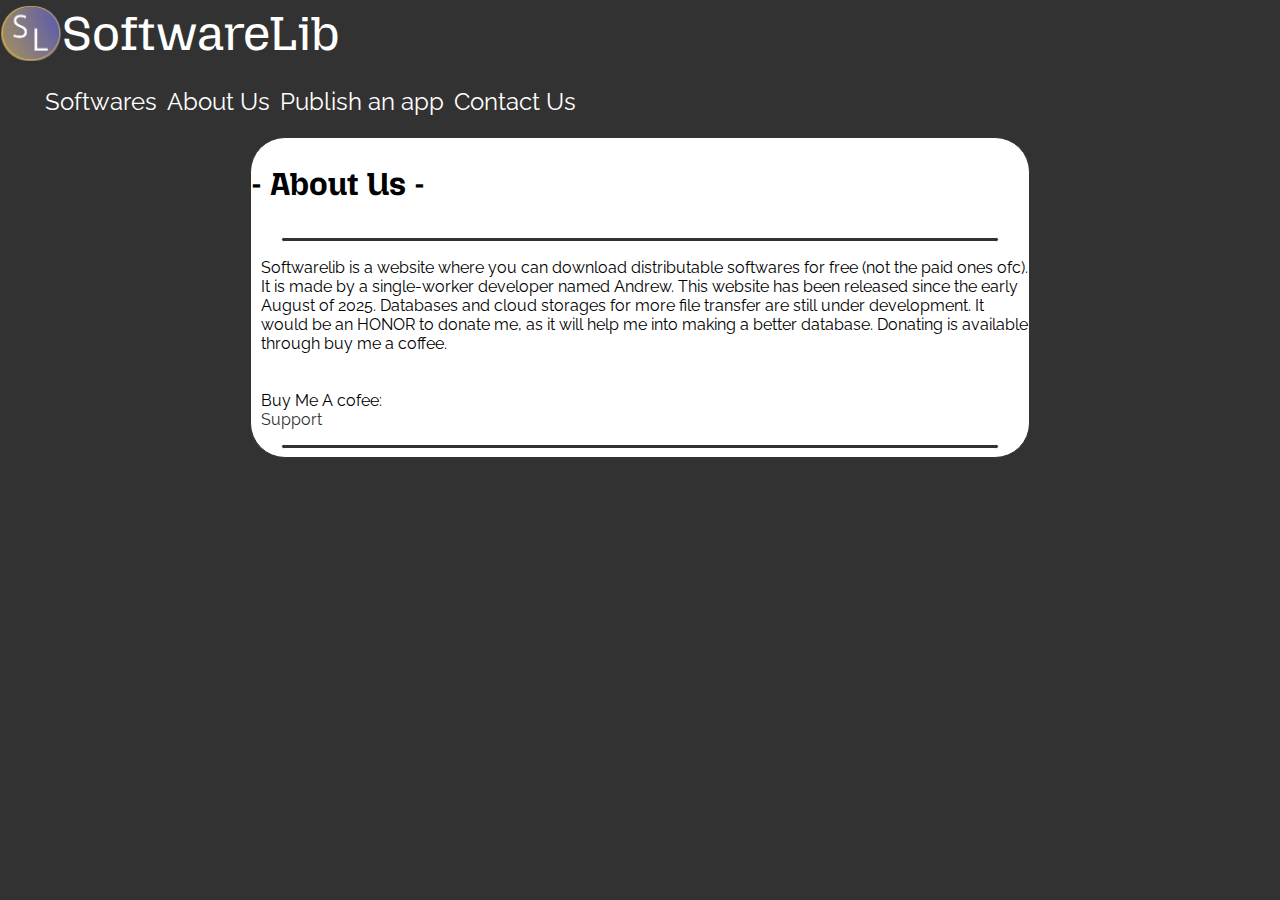
<file: about.html>
<!DOCTYPE html>
<html lang="en">
<head>
    <meta charset="UTF-8">
    <meta name="viewport" content="width=device-width, initial-scale=1.0">
    <link rel="stylesheet" href="styles/style.css">
    <link rel="shortcut icon" href="assets/SoftwareLib-logo-1.0.ico" type="image/x-icon">
    <script async src="https://pagead2.googlesyndication.com/pagead/js/adsbygoogle.js?client=ca-pub-9949696074090139"
     crossorigin="anonymous"></script>
<!-- Google tag (gtag.js) -->
<script async src="https://www.googletagmanager.com/gtag/js?id=G-MVH4J0BKX0"></script>
<script>
  window.dataLayer = window.dataLayer || [];
  function gtag(){dataLayer.push(arguments);}
  gtag('js', new Date());

  gtag('config', 'G-MVH4J0BKX0');
</script>

    <title>About Us - SoftwareLib</title>
</head>
<body>
    <a class="logo" href="index.html">
        <img src="assets/SoftwareLib-logo-1.0.png" alt="Logo">SoftwareLib
    </a>
    <nav class="topbar">
        <ul>
            <li><a href="apps.html">Softwares</a></li>
            <li><a href="about.html">About Us</a></li>
            <li><a href="publisher.html">Publish an app</a></li>
            <li><a href="contact.html">Contact Us</a></li>
        </ul>
    </nav>
    <main>
        <div class="catalog">
            <div class="appwidget">
                <h2>- About Us -</h2>
                <hr class="line">
                <p>
                    Softwarelib is a website where you can download distributable softwares for free (not the paid ones ofc). It is made by a single-worker developer
                    named Andrew. This website has been released since the early August of 2025. Databases and cloud storages for more file transfer are still under
                    development. It would be an HONOR to donate me, as it will help me into making a better database. Donating is available through buy me a coffee.
                    <br><br><br>
                    Buy Me A cofee: <a href="https://buymeacoffee.com/pixelatd" style="display: inline-flex; color: #333232;">Support</a>
                </p>
                <hr class="line">
            </div>
        </div>
    </main>
</body>
</html>
</file>
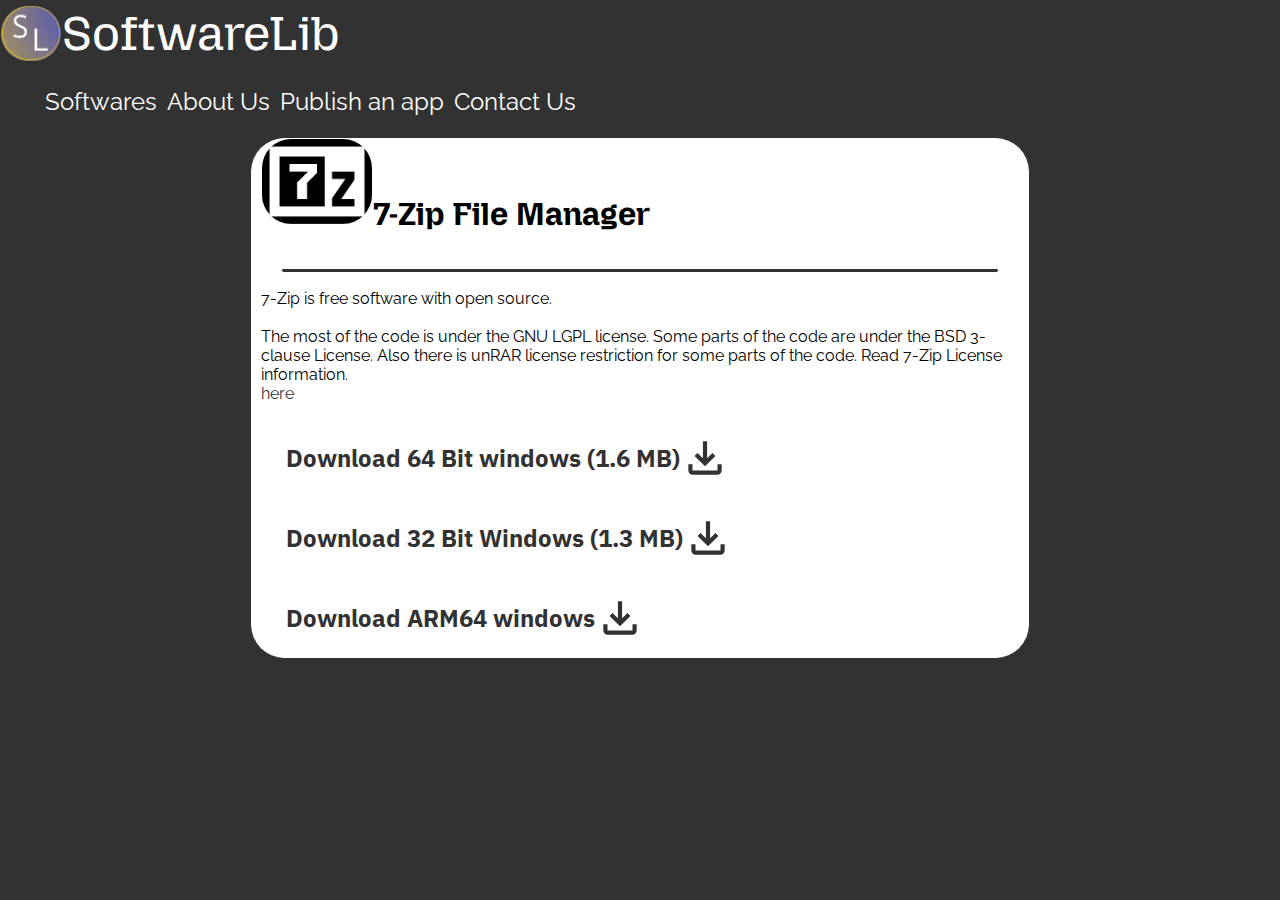
<file: app_7zip.html>
<!DOCTYPE html>
<html lang="en">
<head>
    <meta charset="UTF-8">
    <meta name="viewport" content="width=device-width, initial-scale=1.0">
    <link rel="stylesheet" href="styles/style.css">
    <link rel="shortcut icon" href="assets/SoftwareLib-logo-1.0.ico" type="image/x-icon">
    <title>Download 7zip - Softwarelib</title>
</head>
<body>
    <a class="logo" href="index.html">
        <img src="assets/SoftwareLib-logo-1.0.png" alt="Logo">SoftwareLib
    </a>
    <nav class="topbar">
        <ul>
            <li><a href="apps.html">Softwares</a></li>
            <li><a href="about.html">About Us</a></li>
            <li><a href="publisher.html">Publish an app</a></li>
            <li><a href="contact.html">Contact Us</a></li>
        </ul>
    </nav>
    <main>
        <div class="catalog">
            <div class="appwidget">
                <img src="assets/7z-logo.png" alt="7zip"><h2>7-Zip File Manager</h2>
                <hr class="line">
                <p>
                    7-Zip is free software with open source.
                    <br>
                    <br>
                     The most of the code is under the GNU LGPL license. Some parts of the code are under the BSD 3-clause License. Also there is unRAR license restriction for some parts of the code. Read 7-Zip License information.
                     <a style="display: inline-flex; color: #333232;" href="https://7-zip.org/license.txt">here</a>
                </p>
                <a href="https://7-zip.org/a/7z2501-x64.exe">
                    <h3>Download 64 Bit windows (1.6 MB)</h3><svg xmlns="http://www.w3.org/2000/svg" height="24px" viewBox="0 -960 960 960" width="24px" fill="#333232"><path d="M480-320 280-520l56-58 104 104v-326h80v326l104-104 56 58-200 200ZM240-160q-33 0-56.5-23.5T160-240v-120h80v120h480v-120h80v120q0 33-23.5 56.5T720-160H240Z"/></svg>
                </a>
                <a href="https://7-zip.org/a/7z2501.exe">
                    <h3>Download 32 Bit Windows (1.3 MB)</h3><svg xmlns="http://www.w3.org/2000/svg" height="24px" viewBox="0 -960 960 960" width="24px" fill="#333232"><path d="M480-320 280-520l56-58 104 104v-326h80v326l104-104 56 58-200 200ZM240-160q-33 0-56.5-23.5T160-240v-120h80v120h480v-120h80v120q0 33-23.5 56.5T720-160H240Z"/></svg>
                </a>
                <a href="https://7-zip.org/a/7z2501-arm64.exe">
                    <h3>Download ARM64 windows</h3><svg xmlns="http://www.w3.org/2000/svg" height="24px" viewBox="0 -960 960 960" width="24px" fill="#333232"><path d="M480-320 280-520l56-58 104 104v-326h80v326l104-104 56 58-200 200ZM240-160q-33 0-56.5-23.5T160-240v-120h80v120h480v-120h80v120q0 33-23.5 56.5T720-160H240Z"/></svg>
                </a>
            </div>
        </div>
    </main>
</body>
</html>
</file>
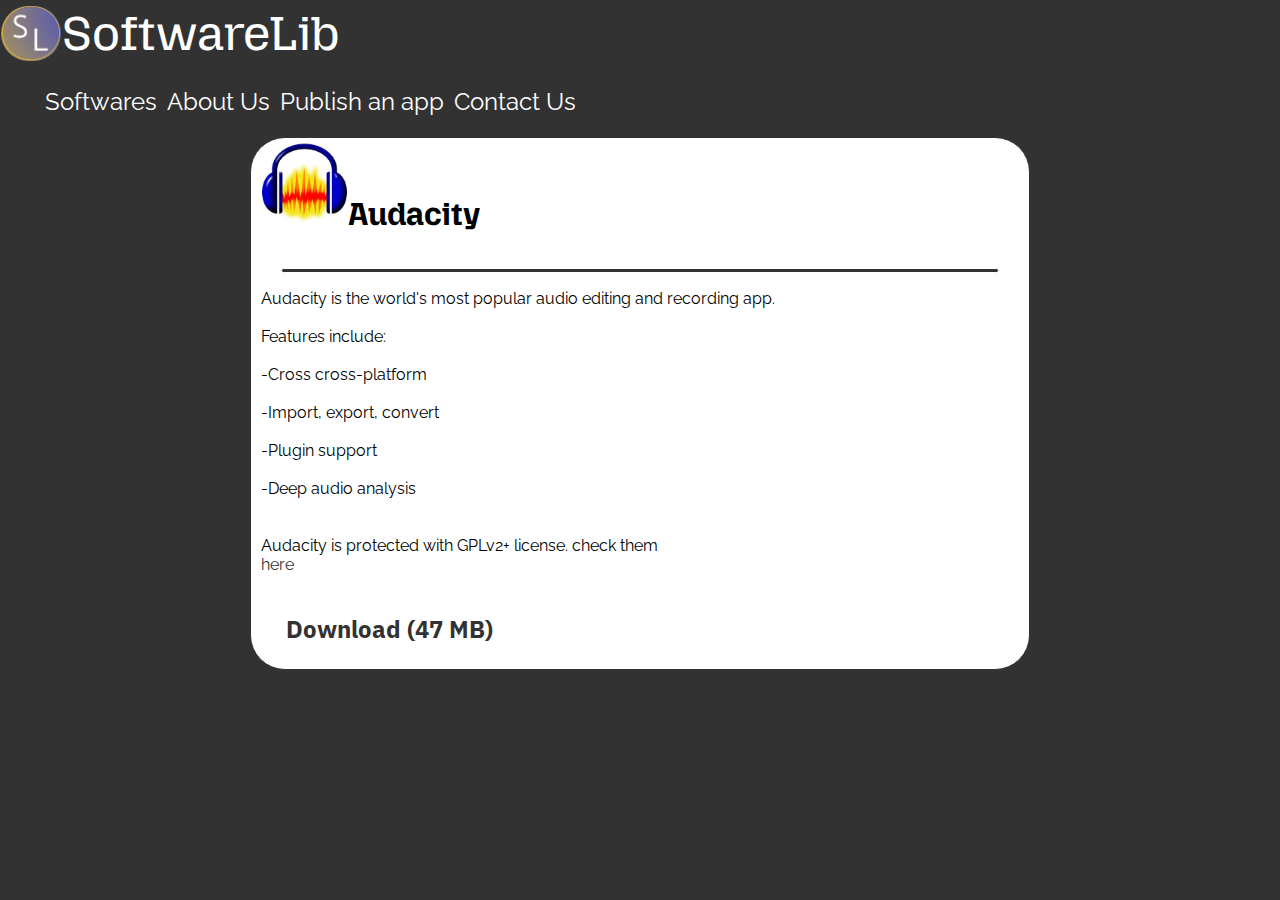
<file: app_audacity.html>
<!DOCTYPE html>
<html lang="en">
<head>
    <meta charset="UTF-8">
    <meta name="viewport" content="width=, initial-scale=1.0">
    <link rel="stylesheet" href="styles/style.css">
    <link rel="shortcut icon" href="assets/SoftwareLib-logo-1.0.ico" type="image/x-icon">
    <script async src="https://pagead2.googlesyndication.com/pagead/js/adsbygoogle.js?client=ca-pub-9949696074090139"
     crossorigin="anonymous"></script>
    <title>Download Audacity - SoftwareLib</title>
</head>
<body>
    <a class="logo" href="index.html">
        <img src="assets/SoftwareLib-logo-1.0.png" alt="Logo">SoftwareLib
    </a>
    <nav class="topbar">
        <ul>
            <li><a href="apps.html">Softwares</a></li>
            <li><a href="about.html">About Us</a></li>
            <li><a href="publisher.html">Publish an app</a></li>
            <li><a href="contact.html">Contact Us</a></li>
        </ul>
    </nav>
    <main>
        <div class="catalog">
            <div class="appwidget">
                <img src="assets/audacity-logo.jpg" alt=""><h2>Audacity</h2>
                <hr class="line">
                <p>
                    Audacity is the world's most popular audio editing and recording app.
                    <br>
                    <br>
                    Features include:
                    <br>
                    <br>
                    -Cross cross-platform
                    <br><br>
                    -Import, export, convert
                    <br><br>
                    -Plugin support
                    <br><br>
                    -Deep audio analysis
                    <br><br><br>
                    Audacity is protected with GPLv2+ license. check them <a style="color: #333232;" href="https://github.com/audacity/audacity/blob/master/LICENSE.txt">here</a>
                </p>
                <a href="https://muse-cdn.com/Audacity_Installer_via_MuseHub.exe"><h3>Download (47 MB)</h3></a>
            </div>
        </div>
    </main>
</body>
</html>
</file>
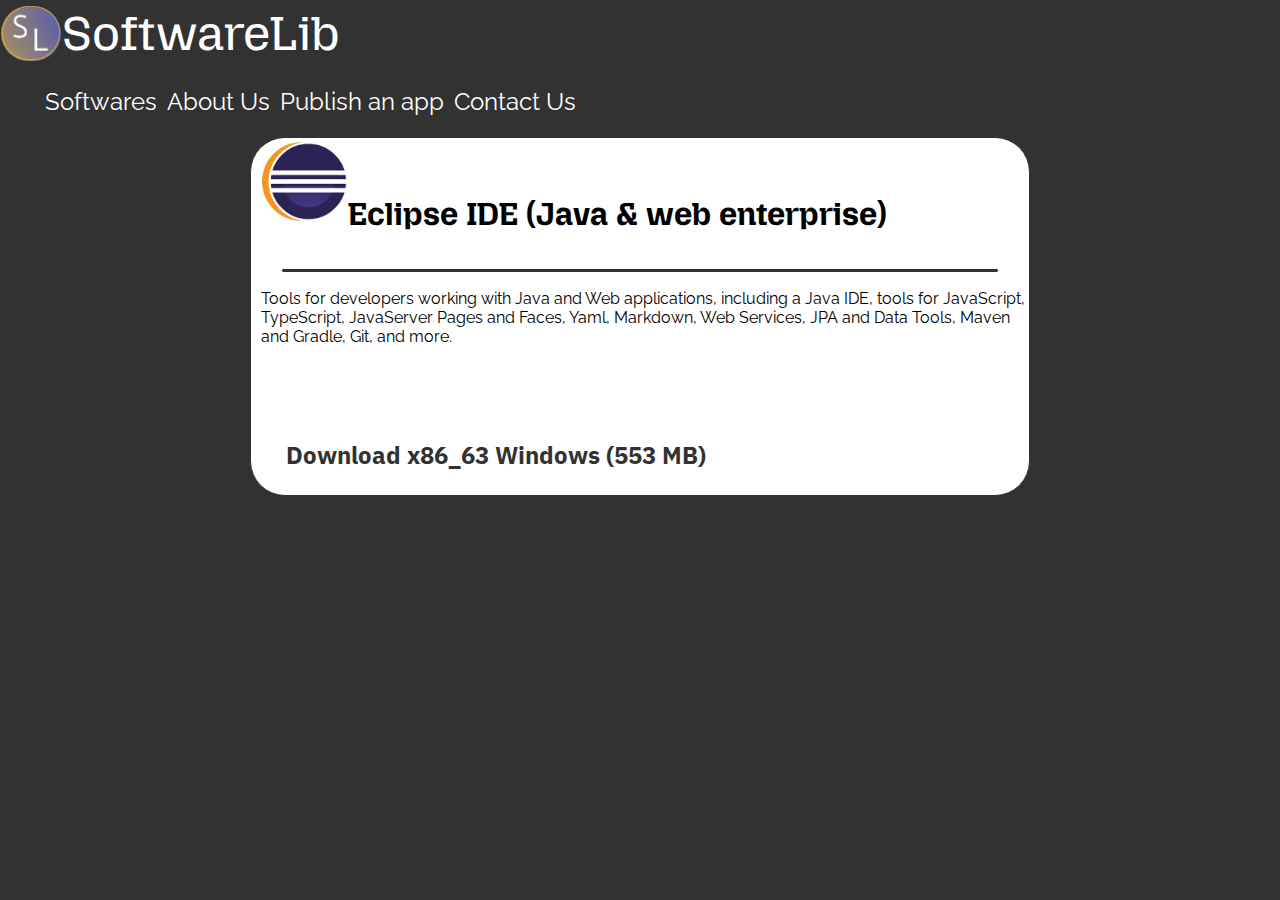
<file: app_eclipse.html>
<!DOCTYPE html>
<html lang="en">
<head>
    <meta charset="UTF-8">
    <meta name="viewport" content="width=device-width, initial-scale=1.0">
    <link rel="stylesheet" href="styles/style.css">
    <link rel="shortcut icon" href="assets/SoftwareLib-logo-1.0.ico" type="image/x-icon">
    <script async src="https://pagead2.googlesyndication.com/pagead/js/adsbygoogle.js?client=ca-pub-9949696074090139"
     crossorigin="anonymous"></script>
    <title>Download Eclipse IDE - Softwarelib</title>
</head>
<body>
    <a class="logo" href="index.html">
        <img src="assets/SoftwareLib-logo-1.0.png" alt="Logo">SoftwareLib
    </a>
    <nav class="topbar">
        <ul>
            <li><a href="apps.html">Softwares</a></li>
            <li><a href="about.html">About Us</a></li>
            <li><a href="publisher.html">Publish an app</a></li>
            <li><a href="contact.html">Contact Us</a></li>
        </ul>
    </nav>
    <main>
        <div class="catalog">
            <div class="appwidget">
                <img src="assets/eclipse-logo.jpg" alt="eclipse"><h2>Eclipse IDE (Java & web enterprise)</h2>
                <hr class="line">
                <p>
                    Tools for developers working with Java and Web applications, including a Java IDE, tools for JavaScript, TypeScript, JavaServer Pages and Faces, Yaml, Markdown, Web Services, JPA and Data Tools, Maven and Gradle, Git, and more.
                </p>
                <br><br><br>
                <a href="https://www.eclipse.org/downloads/download.php?file=/technology/epp/downloads/release/2025-06/R/eclipse-jee-2025-06-R-win32-x86_64.zip&mirror_id=1273"><h3>Download x86_63 Windows (553 MB)</h3></a>
            </div>
        </div>
    </main>
</body>
</html>
</file>
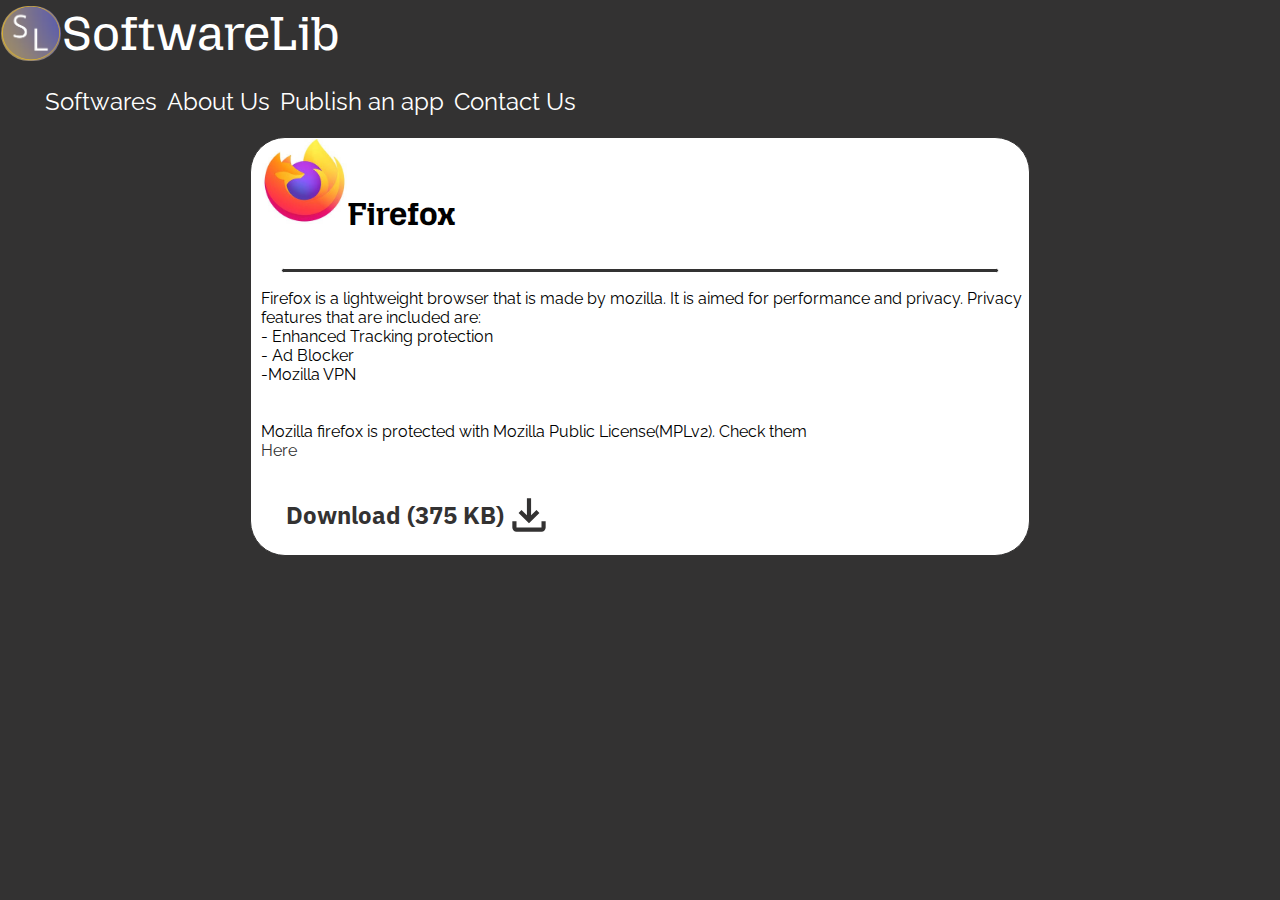
<file: app_firefox.html>
<!DOCTYPE html>
<html lang="en">
<head>
    <meta charset="UTF-8">
    <meta name="viewport" content="width=device-width, initial-scale=1.0">
    <link rel="stylesheet" href="styles/style.css">
    <link rel="shortcut icon" href="assets/SoftwareLib-logo-1.0.ico" type="image/x-icon">
    <script async src="https://pagead2.googlesyndication.com/pagead/js/adsbygoogle.js?client=ca-pub-9949696074090139"
     crossorigin="anonymous"></script>
     
<!-- Google tag (gtag.js) -->
<script async src="https://www.googletagmanager.com/gtag/js?id=G-MVH4J0BKX0"></script>
<script>
  window.dataLayer = window.dataLayer || [];
  function gtag(){dataLayer.push(arguments);}
  gtag('js', new Date());

  gtag('config', 'G-MVH4J0BKX0');
</script>

    <title>Download Firefox - SoftwareLib</title>
</head>
<body>
    <a class="logo" href="index.html">
        <img src="assets/SoftwareLib-logo-1.0.png" alt="Logo">SoftwareLib
    </a>
    <nav class="topbar">
        <ul>
            <li><a href="apps.html">Softwares</a></li>
            <li><a href="about.html">About Us</a></li>
            <li><a href="publisher.html">Publish an app</a></li>
            <li><a href="contact.html">Contact Us</a></li>
        </ul>
    </nav>
    <main>
        <div class="catalog">
            <div class="appwidget">
                <img src="assets/firefox-logo.jpg" alt="firefox-logo"><h2>Firefox</h2>
                <hr class="line">
                <p>
                    Firefox is a lightweight browser that is made by mozilla. It is aimed for performance
                    and privacy. Privacy features that are included are:
                    <br>
                    - Enhanced Tracking protection
                    <br>
                    - Ad Blocker
                    <br>
                    -Mozilla VPN
                    <br><br><br>
                    Mozilla firefox is protected with Mozilla Public License(MPLv2).
                    Check them <a style="color: #333233;" href="https://www.mozilla.org/en-US/MPL/2.0/">Here</a>
                </p>
                <a href="https://cdn.stubdownloader.services.mozilla.com/builds/firefox-stub/en-US/win/5aa9df20df85ccb717670163511ec3d61a6ea279f04c5bca4ffa640d5579613d/Firefox%20Installer.exe">
                    <h3>Download (375 KB)</h3><svg xmlns="http://www.w3.org/2000/svg" height="24px" viewBox="0 -960 960 960" width="24px" fill="#333232"><path d="M480-320 280-520l56-58 104 104v-326h80v326l104-104 56 58-200 200ZM240-160q-33 0-56.5-23.5T160-240v-120h80v120h480v-120h80v120q0 33-23.5 56.5T720-160H240Z"/></svg>
                </a>
            </div>
        </div>
    </main>
</body>
</html>
</file>
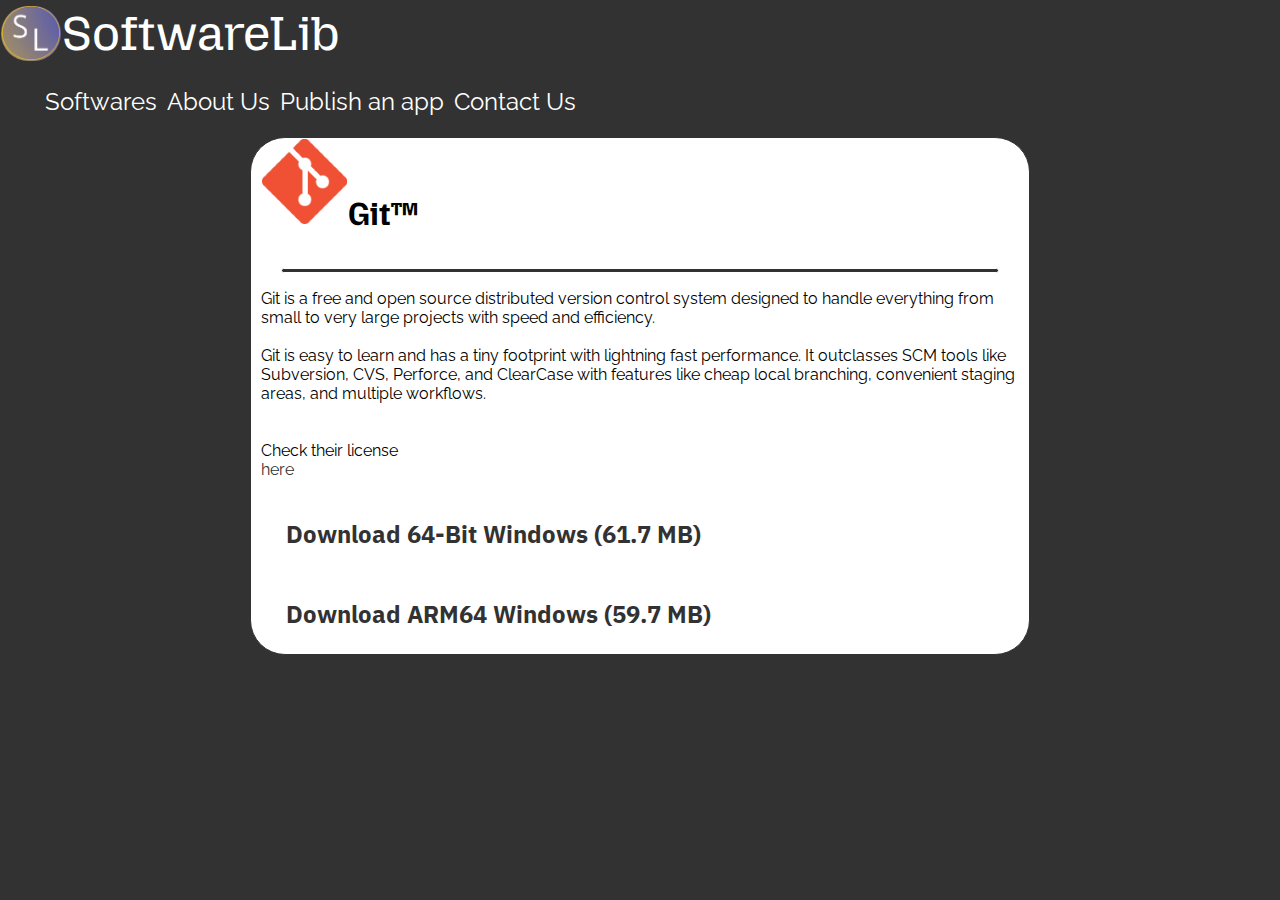
<file: app_git.html>
<!DOCTYPE html>
<html lang="en">
<head>
    <meta charset="UTF-8">
    <meta name="viewport" content="width=device-width, initial-scale=1.0">
    <link rel="stylesheet" href="styles/style.css">
    <link rel="shortcut icon" href="assets/SoftwareLib-logo-1.0.ico" type="image/x-icon">
    <script async src="https://pagead2.googlesyndication.com/pagead/js/adsbygoogle.js?client=ca-pub-9949696074090139"
     crossorigin="anonymous"></script>
    <title>Download Git - Softwarelib</title>
</head>
<body>
    <a class="logo" href="index.html">
        <img src="assets/SoftwareLib-logo-1.0.png" alt="Logo">SoftwareLib
    </a>
    <nav class="topbar">
        <ul>
            <li><a href="apps.html">Softwares</a></li>
            <li><a href="about.html">About Us</a></li>
            <li><a href="publisher.html">Publish an app</a></li>
            <li><a href="contact.html">Contact Us</a></li>
        </ul>
    </nav>
    <main>
        <div class="catalog">
            <div class="appwidget">
                <img src="assets/git-logo.png" alt="git"><h2>Git™</h2>
                <hr class="line">
                <p>
                    Git is a free and open source distributed version control system designed to handle everything from small to very large projects with speed and efficiency. 
                    <br><br>
                    Git is easy to learn and has a tiny footprint with lightning fast performance. It outclasses SCM tools like Subversion, CVS, Perforce, and ClearCase with features like cheap local branching, convenient staging areas, and multiple workflows. 
                    <br><br><br>
                    Check their license <a style="color: #333232;" href="https://opensource.org/license/GPL-2.0">here</a>
                </p>
                <a href="https://github.com/git-for-windows/git/releases/download/v2.51.0.windows.1/Git-2.51.0-64-bit.exe"><h3>Download 64-Bit Windows (61.7 MB)</h3></a>
                <a href="https://github.com/git-for-windows/git/releases/download/v2.51.0.windows.1/Git-2.51.0-arm64.exe"><h3>Download ARM64 Windows (59.7 MB)</h3></a>
            </div>
        </div>
    </main>
</body>
</html>
</file>
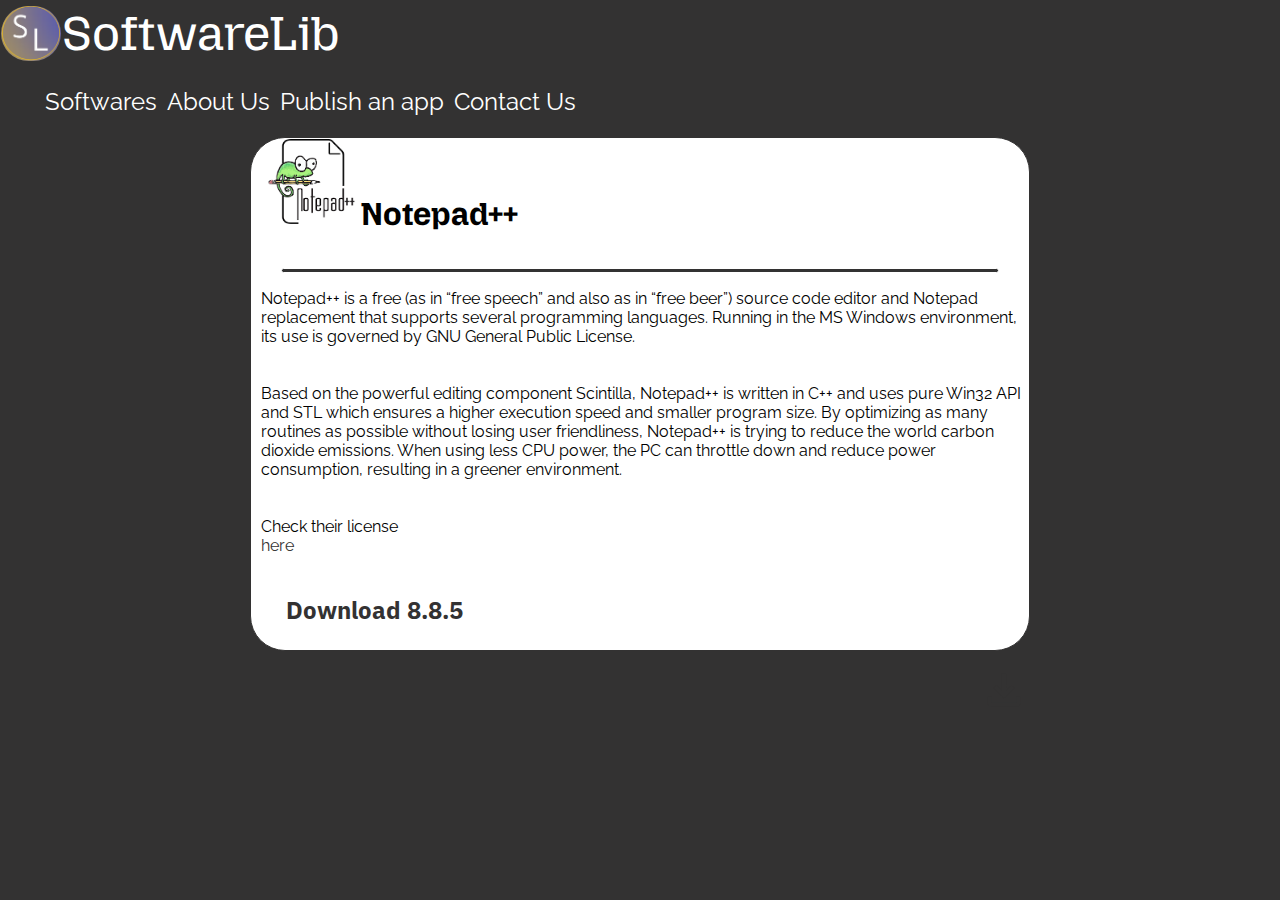
<file: app_notepadplusplus.html>
<!DOCTYPE html>
<html lang="en">
<head>
    <meta charset="UTF-8">
    <meta name="viewport" content="width=device-width, initial-scale=1.0">
    <link rel="stylesheet" href="styles/style.css">
    <link rel="shortcut icon" href="assets/SoftwareLib-logo-1.0.ico" type="image/x-icon">
    <script async src="https://pagead2.googlesyndication.com/pagead/js/adsbygoogle.js?client=ca-pub-9949696074090139"
     crossorigin="anonymous"></script>
     
<!-- Google tag (gtag.js) -->
<script async src="https://www.googletagmanager.com/gtag/js?id=G-MVH4J0BKX0"></script>
<script>
  window.dataLayer = window.dataLayer || [];
  function gtag(){dataLayer.push(arguments);}
  gtag('js', new Date());

  gtag('config', 'G-MVH4J0BKX0');
</script>

    <title>Notepad++ Download - Softwarelib</title>
</head>
<body>
    <a class="logo" href="index.html">
        <img src="assets/SoftwareLib-logo-1.0.png" alt="Logo">SoftwareLib
    </a>
    <nav class="topbar">
        <ul>
            <li><a href="apps.html">Softwares</a></li>
            <li><a href="about.html">About Us</a></li>
            <li><a href="publisher.html">Publish an app</a></li>
            <li><a href="contact.html">Contact Us</a></li>
        </ul>
    </nav>
    <main>
        <div class="catalog">
            <div class="appwidget">
                <img src="assets/notepad++-logo.png" alt="notepad++"><h2>Notepad++</h2>
                <hr class="line">
                <p>
                    Notepad++ is a free (as in “free speech” and also as in “free beer”) source code editor and Notepad replacement that supports several programming languages. Running in the MS Windows environment, its use is governed by GNU General Public License.
                    <br><br><br>
                    Based on the powerful editing component Scintilla, Notepad++ is written in C++ and uses pure Win32 API and STL which ensures a higher execution speed and smaller program size. By optimizing as many routines as possible without losing user friendliness, Notepad++ is trying to reduce the world carbon dioxide emissions. When using less CPU power, the PC can throttle down and reduce power consumption, resulting in a greener environment.
                    <br><br><br>
                    Check their license <a style="color: #333232;"="https://www.gnu.org/licenses/old-licenses/gpl-2.0.html">here</a> 
                </p>
                <a href="https://github.com/notepad-plus-plus/notepad-plus-plus/releases/download/v8.8.5/npp.8.8.5.Installer.x64.exe"><h3>Download 8.8.5</h3></a><svg xmlns="http://www.w3.org/2000/svg" height="24px" viewBox="0 -960 960 960" width="24px" fill="#333232"><path d="M480-320 280-520l56-58 104 104v-326h80v326l104-104 56 58-200 200ZM240-160q-33 0-56.5-23.5T160-240v-120h80v120h480v-120h80v120q0 33-23.5 56.5T720-160H240Z"/></svg>
            </div>
        </div>
    </main>
</body>
</html>
</file>
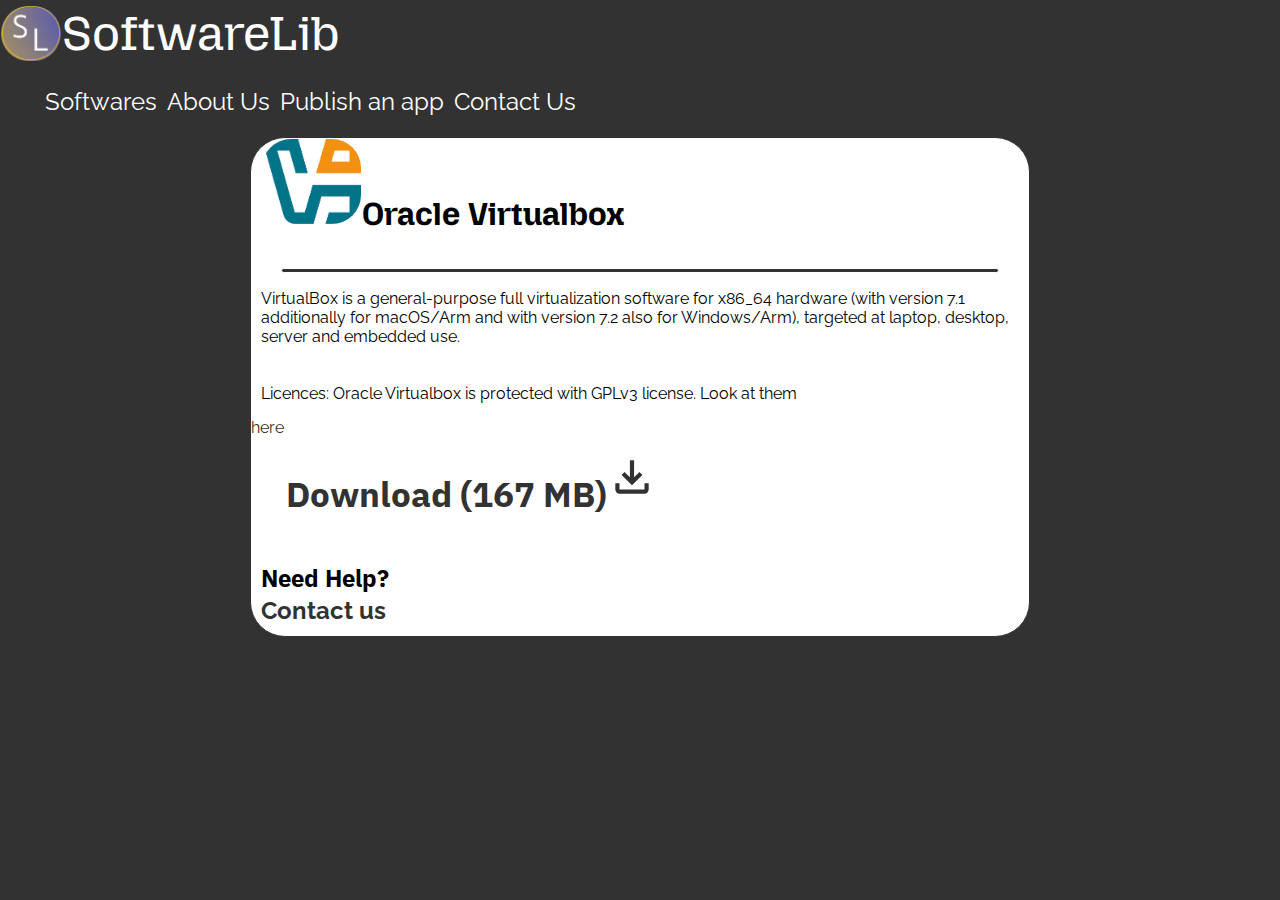
<file: app_virtualbox.html>
<!DOCTYPE html>
<html lang="en">
<head>
    <meta charset="UTF-8">
    <meta name="viewport" content="width=device-width, initial-scale=1.0">
    <link rel="stylesheet" href="styles/style.css">
    <link rel="shortcut icon" href="assets/SoftwareLib-logo-1.0.ico" type="image/x-icon">
    <script async src="https://pagead2.googlesyndication.com/pagead/js/adsbygoogle.js?client=ca-pub-9949696074090139"
     crossorigin="anonymous"></script>
    <title>Download Virtualbox - Softwarelib</title>
</head>
<body>
    <a class="logo" href="index.html">
        <img src="assets/SoftwareLib-logo-1.0.png" alt="Logo">SoftwareLib
    </a>
    <nav class="topbar">
        <ul>
            <li><a href="apps.html">Softwares</a></li>
            <li><a href="about.html">About Us</a></li>
            <li><a href="publisher.html">Publish an app</a></li>
            <li><a href="contact.html">Contact Us</a></li>
        </ul>
    </nav>
    <main>
        <div class="catalog">
            <div class="appwidget">
                <img src="assets/virtualbox-logo.png" alt="virtualbox-logo"><h2>Oracle Virtualbox</h2>
                <hr class="line">
                <p>
                    VirtualBox is a general-purpose full virtualization software for x86_64 hardware (with version 7.1 additionally for macOS/Arm and with version 7.2 also for Windows/Arm), targeted at laptop, desktop, server and embedded use.
                    <br>
                    <br>
                    <br>
                    Licences: Oracle Virtualbox is protected with GPLv3 license. Look at them
                </p>
                <a style="color: #333323;" href="https://www.virtualbox.org/wiki/GPLv3">here</a>
                 <a style="font-size: 1.45em;" href="https://download.virtualbox.org/virtualbox/7.2.0/VirtualBox-7.2.0-170228-Win.exe">
                    <h3>Download (167 MB)</h3><svg xmlns="http://www.w3.org/2000/svg" height="24px" viewBox="0 -960 960 960" width="24px" fill="#333232"><path d="M480-320 280-520l56-58 104 104v-326h80v326l104-104 56 58-200 200ZM240-160q-33 0-56.5-23.5T160-240v-120h80v120h480v-120h80v120q0 33-23.5 56.5T720-160H240Z"/></svg>
                 </a>
                 <h3 style="margin: 10px;">
                    Need Help?<a href="contact.html">Contact us</a>
                 </h3>
            </div>
        </div>
    </main>
</body>
</html>
</file>
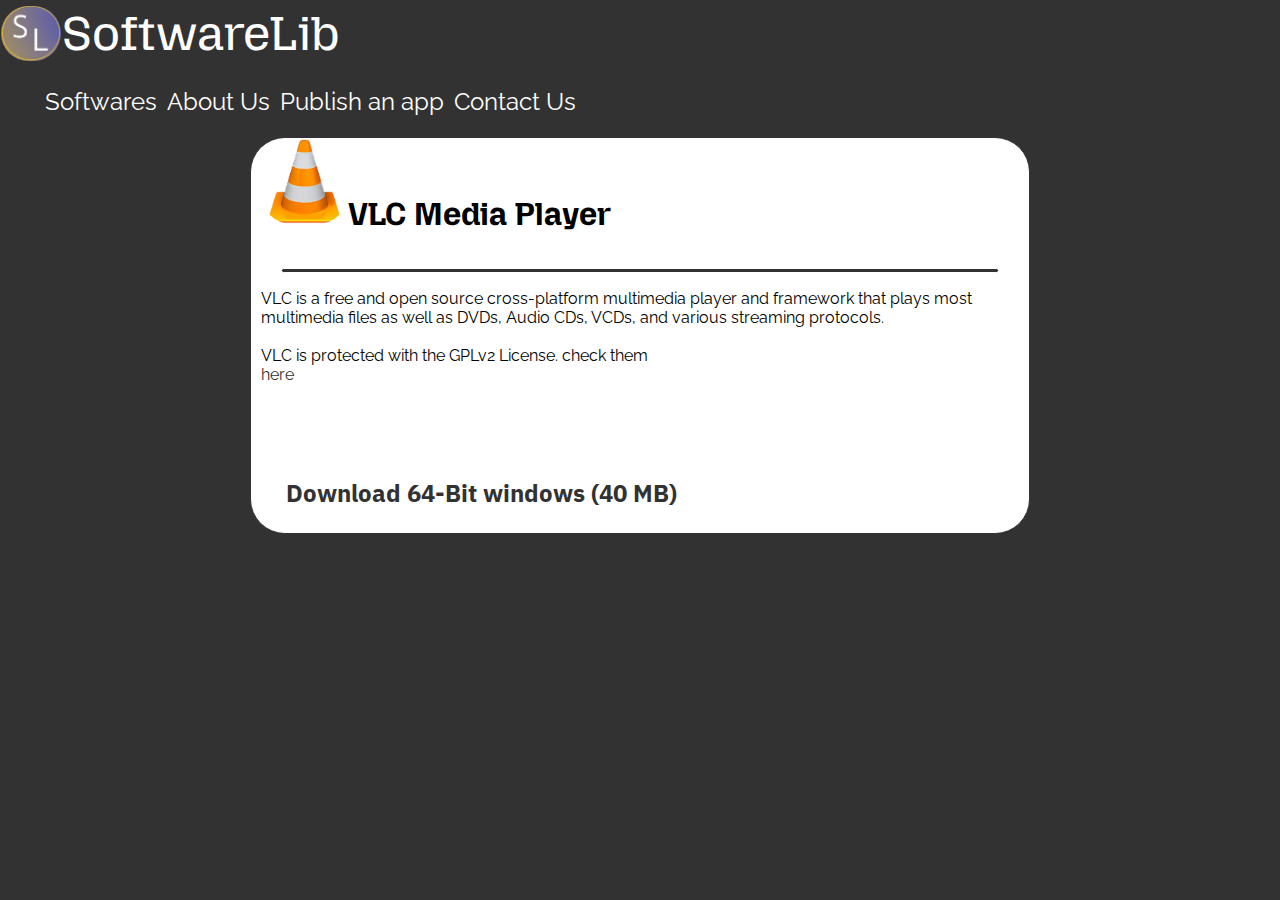
<file: app_vlc.html>
<!DOCTYPE html>
<html lang="en">
<head>
    <meta charset="UTF-8">
    <meta name="viewport" content="width=device-width, initial-scale=1.0">
    <link rel="stylesheet" href="styles/style.css">
    <link rel="shortcut icon" href="assets/SoftwareLib-logo-1.0.ico" type="image/x-icon">
    <script async src="https://pagead2.googlesyndication.com/pagead/js/adsbygoogle.js?client=ca-pub-9949696074090139"
     crossorigin="anonymous"></script>
    <title>Download VLC - Softwarelib</title>
</head>
<body>
     <a class="logo" href="index.html">
        <img src="assets/SoftwareLib-logo-1.0.png" alt="Logo">SoftwareLib
    </a>
    <nav class="topbar">
        <ul>
            <li><a href="apps.html">Softwares</a></li>
            <li><a href="about.html">About Us</a></li>
            <li><a href="publisher.html">Publish an app</a></li>
            <li><a href="contact.html">Contact Us</a></li>
        </ul>
    </nav>
    <main>
        <div class="catalog">
            <div class="appwidget">
                <img src="assets/vlc-logo.jpg" alt="vlc"><h2>VLC Media Player</h2>
                <hr class="line">
                <p>
                     VLC is a free and open source cross-platform multimedia player and framework that plays most multimedia files as well as DVDs, Audio CDs, VCDs, and various streaming protocols.
                     <br>
                     <br>
                     VLC is protected with the GPLv2 License. check them <a style="color: #333232;" href="https://www.videolan.org/legal.html">here</a>
                </p>
                <br><br><br>
                <a href="https://get.videolan.org/vlc/3.0.21/win64/vlc-3.0.21-win64.exe"><h3>Download 64-Bit windows (40 MB)</h3></a>
            </div>
        </div>
    </main>
</body>
</html>
</file>
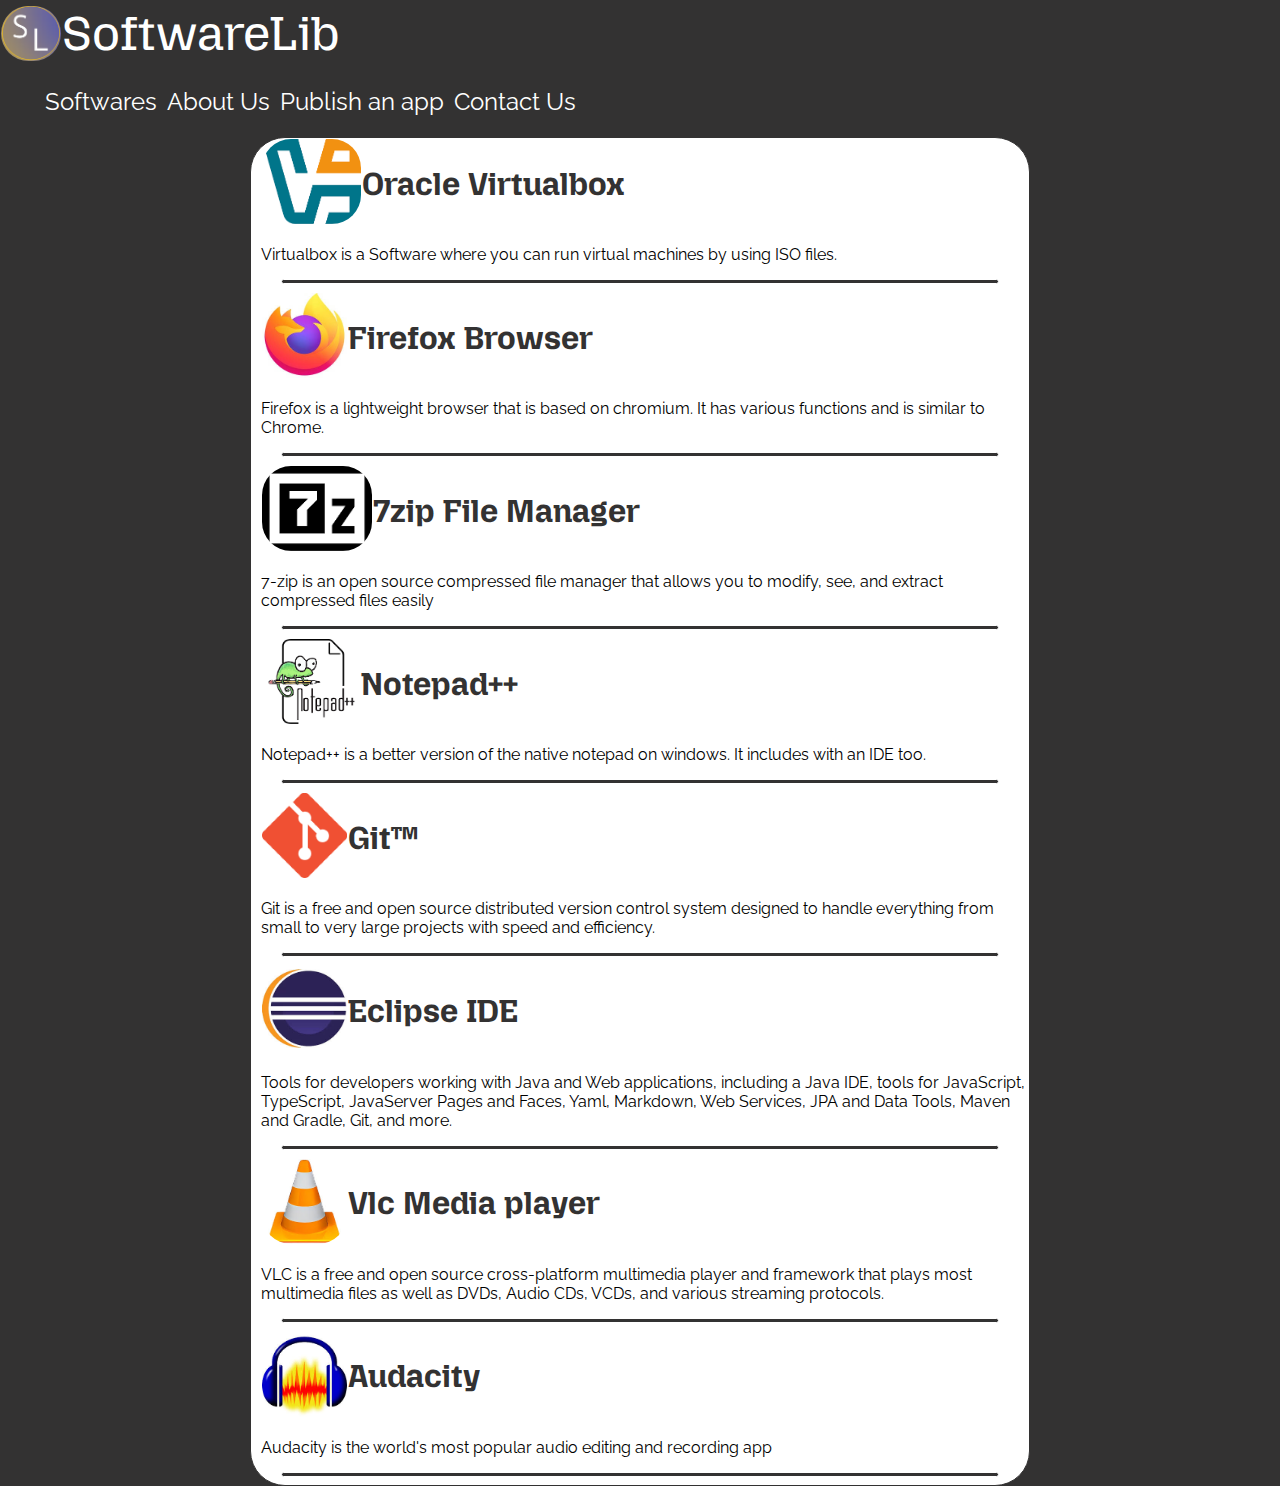
<file: apps.html>
<!DOCTYPE html>
<html lang="en">
<head>
    <meta charset="UTF-8">
    <meta name="viewport" content="width=device-width, initial-scale=1.0">
    <link rel="stylesheet" href="styles/style.css">
    <link rel="shortcut icon" href="assets/SoftwareLib-logo-1.0.ico" type="image/x-icon">
    <script async src="https://pagead2.googlesyndication.com/pagead/js/adsbygoogle.js?client=ca-pub-9949696074090139"
     crossorigin="anonymous"></script>
     
<!-- Google tag (gtag.js) -->
<script async src="https://www.googletagmanager.com/gtag/js?id=G-MVH4J0BKX0"></script>
<script>
  window.dataLayer = window.dataLayer || [];
  function gtag(){dataLayer.push(arguments);}
  gtag('js', new Date());

  gtag('config', 'G-MVH4J0BKX0');
</script>

    <title>Apps - SoftwareLib</title>
</head>
<body>
    <a class="logo" href="index.html">
        <img src="assets/SoftwareLib-logo-1.0.png" alt="Logo">SoftwareLib
    </a>
    <nav class="topbar">
        <ul>
            <li><a href="apps.html">Softwares</a></li>
            <li><a href="about.html">About Us</a></li>
            <li><a href="publisher.html">Publish an app</a></li>
            <li><a href="contact.html">Contact Us</a></li>
        </ul>
    </nav>
    <main>
    <div class="catalog">
        <div class="appwidget">
            <a href="app_virtualbox.html"><img src="assets/virtualbox-logo.png" alt="virtualbox-logo"><h2>Oracle Virtualbox</h2>
            </a>
            <p>
                Virtualbox is a Software where you can run virtual machines by using ISO files.
            </p>
        </div>
        <hr class="line">
        <div class="appwidget">
            <a href="app_firefox.html"><img src="assets/firefox-logo.jpg" alt="firefox-logo"><h2>Firefox Browser</h2></a>
            <p>
                Firefox is a lightweight browser that is based on chromium. It has various functions and 
                is similar to Chrome.
            </p>
        </div>
        <hr class="line">
        <div class="appwidget">
            <a href="app_7zip.html"><img src="assets/7z-logo.png" alt="7zip"><h2>7zip File Manager</h2></a>
            <p>
                7-zip is an open source compressed file manager that allows you to modify, see, and extract compressed files easily
            </p>
        </div>
        <hr class="line">
        <div class="appwidget">
            <a href="app_notepadplusplus.html"><img src="assets/notepad++-logo.png" alt="notepad++"><h2>Notepad++</h2></a>
            <p>
                Notepad++ is a better version of the native notepad on windows. It includes with an IDE too.
            </p>
        </div>
        <hr class="line">
        <div class="appwidget">
            <a href="app_git.html"><img src="assets/git-logo.png" alt="git"><h2>Git™</h2></a>
            <p>
                Git is a free and open source distributed version control system designed to handle everything from small to very large projects with speed and efficiency. 
            </p>
        </div>
        <hr class="line">
        <div class="appwidget">
            <a href="app_eclipse.html"><img src="assets/eclipse-logo.jpg" alt="eclipse"><h2>Eclipse IDE</h2></a>
            <p>
                Tools for developers working with Java and Web applications, including a Java IDE, tools for JavaScript, TypeScript, JavaServer Pages and Faces, Yaml, Markdown, Web Services, JPA and Data Tools, Maven and Gradle, Git, and more.
            </p>
        </div>
        <hr class="line">
        <div class="appwidget">
            <a href="app_vlc.html"><img src="assets/vlc-logo.jpg" alt=""><h2>Vlc Media player</h2></a>
            <p>
                VLC is a free and open source cross-platform multimedia player and framework that plays most multimedia files as well as DVDs, Audio CDs, VCDs, and various streaming protocols. 
            </p>
        </div>
        <hr class="line">
        <div class="appwidget">
            <a href="app_audacity.html"><img src="assets/audacity-logo.jpg" alt=""><h2>Audacity</h2></a>
            <p>
                Audacity is the world's most popular audio editing and recording app 
            </p>
        </div>
        <hr class="line">
    </div>
    </main>
</body>
</html>
</file>
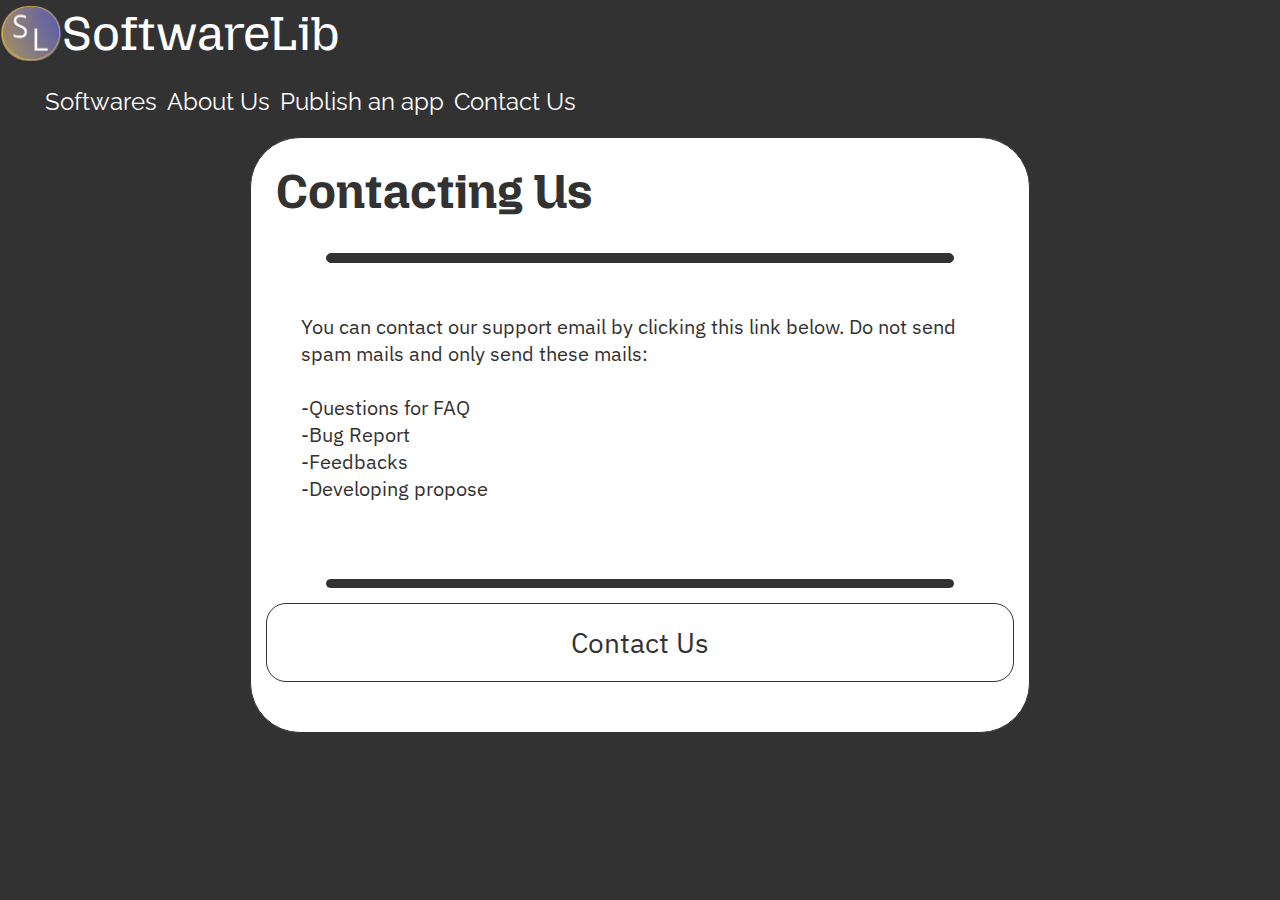
<file: contact.html>
<!DOCTYPE html>
<html lang="en">
<head>
    <meta charset="UTF-8">
    <meta name="viewport" content="width=device-width, initial-scale=1.0">
    <link rel="stylesheet" href="styles/style.css">
    <link rel="shortcut icon" href="assets/SoftwareLib-logo-1.0.ico" type="image/x-icon">
    <script async src="https://pagead2.googlesyndication.com/pagead/js/adsbygoogle.js?client=ca-pub-9949696074090139"
     crossorigin="anonymous"></script>
    <title>Document</title>
</head>
<body>
    <a class="logo" href="index.html">
        <img src="assets/SoftwareLib-logo-1.0.png" alt="Logo">SoftwareLib
    </a>
    <nav class="topbar">
        <ul>
            <li><a href="apps.html">Softwares</a></li>
            <li><a href="about.html">About Us</a></li>
            <li><a href="publisher.html">Publish an app</a></li>
            <li><a href="contact.html">Contact Us</a></li>
        </ul>
    </nav>
    <main>
        <div class="container">
            <h2>Contacting Us</h2>
            <hr class="line">
            <p>
                You can contact our support email by clicking this link below. Do not send spam mails and only send these mails:
                <br>
                <br>
                -Questions for FAQ
                <br>
                -Bug Report
                <br>
                -Feedbacks
                <br>
                -Developing propose
                <br><br>
                <hr class="line">
                <a href="mailto:contact.softwarelib@gmail.com">Contact Us</a>
            </p>
        </div>
    </main>
</body>
</html>
</file>
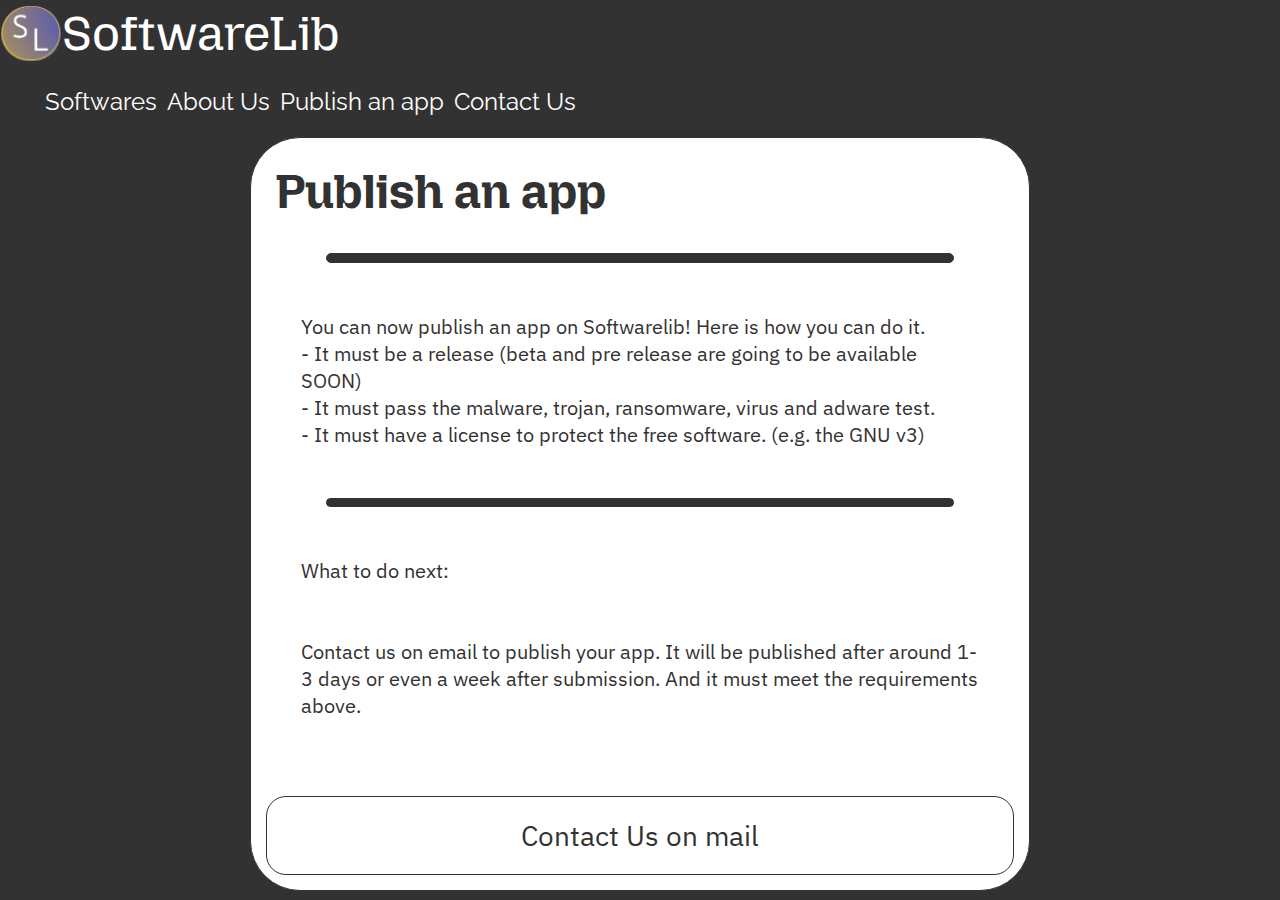
<file: publisher.html>
<!DOCTYPE html>
<html lang="en">
<head>
    <meta charset="UTF-8">
    <meta name="viewport" content="width=device-width, initial-scale=1.0">
    <link rel="stylesheet" href="styles/style.css">
    <link rel="shortcut icon" href="assets/SoftwareLib-logo-1.0.ico" type="image/x-icon">
    <script async src="https://pagead2.googlesyndication.com/pagead/js/adsbygoogle.js?client=ca-pub-9949696074090139"
     crossorigin="anonymous"></script>
    <title>Publish an app - Softwarelib</title>
</head>
<body>
    <a class="logo" href="index.html">
        <img src="assets/SoftwareLib-logo-1.0.png" alt="Logo">SoftwareLib
    </a>
    <nav class="topbar">
        <ul>
            <li><a href="apps.html">Softwares</a></li>
            <li><a href="about.html">About Us</a></li>
            <li><a href="publisher.html">Publish an app</a></li>
            <li><a href="contact.html">Contact Us</a></li>
        </ul>
    </nav>
    <main>
        <div class="container">
            <h2>
                Publish an app
            </h2>
            <hr class="line">
            <p>
                You can now publish an app on Softwarelib! Here is how you can do it.
                <br>
                - It must be a release (beta and pre release are going to be available SOON)
                <br>
                - It must pass the malware, trojan, ransomware, virus and adware test.
                <br>
                - It must have a license to protect the free software. (e.g. the GNU v3)

            </p>
            <hr class="line">
            <p>
                What to do next:
                <br><br><br>
                Contact us on email to publish your app. It will be published after around 1-3 days or even
                a week after submission. And it must meet the requirements above.
                <br><br> 
            </p>
            <a href="mailto:contact.softwarelib@gmail.com">Contact Us on mail</a>
        </div>
    </main>
</body>
</html>
</file>
<file: styles/style.css>
@import url('https://fonts.googleapis.com/css2?family=IBM+Plex+Sans:ital,wght@0,100..700;1,100..700&family=Mozilla+Headline:wght@200..700&family=Open+Sans:ital,wght@0,300..800;1,300..800&family=Raleway:ital,wght@0,100..900;1,100..900&display=swap');

body {
    font-size: 'Mozilla Headline', 'IBM Plex Sans', 'Raleway', 'Open Sans';
    margin: 0px;
    padding: 0px;
    background-color: #333232;
}
.title {
    text-align: center;
    margin: 10px;
    padding: 3px;
    border: 0.5px, solid, #333232;
    border-radius: 30px;
    h1 {
        font-family: 'Raleway';
        font-size: 3.5em;
    }
    p {
        font-family: 'Mozilla Headline';
        font-size: 2em;
    }
    background-color: aqua;
}
.topbar {
    a {
        text-decoration: none;
        color: #FFFFFF;
        display: block;
        font-family: 'Raleway';
        margin: 5px;
        font-size: 1.5em;
    }
    ul {
        list-style-type: none;
        overflow: hidden;
    }
    li {
        
        float: left;
    }
}
.logo {
    img {
    height: 55px;
    border: 1px, solid, #333232;
    border-radius: 52px;
    }
    display: inline-flex;
    margin-top: 5px;
    text-decoration: none;
    color: #FFFFFF ;
    font-family: 'Mozilla Headline' ;
    font-size: 3em;

}
.line {
    height: 3px;
    background-color: #FFFFFF;
    border: 0.1px, solid, #FFFFFF;
    border-radius: 30px;
    margin-left: 75px;
    margin-right: 75px;
}
.catalog {
    background-color: #FFFFFF;

}
.explore {
    a {
        text-decoration: none;
        color: #333232;
        font-size: 3em;
        font-family: 'Raleway';
        display: inline-flex;
    align-items: center;
    gap: 1px;
    width: 100%;
    }
    text-align: center;
    background-color: aqua;
    border: 1px, solid, #333232;
    border-radius: 30px;
    margin-left: 200px;
    margin-right: 200px;
    padding: 10px;
    svg {
        height: 150px;
        width: 150px;

    }
}
.catalog {
    background-color: #FFFFFF;
    border: 0.5px, solid, #333232;
    border-radius: 35px;
    margin-left: 250px;
    margin-right: 250px;
    .appwidget {
        a {
            font-family: 'Raleway';
            size: 1.5em;
            text-decoration: none;
            color: #FFFFFF;
            display: inline-flex;
            width: 100%;
            h2 {
                font-size: 2em;
                color: #333232;
            }
            h3 {
                font-family: 'IBM Plex Sans';
                color: #333232;
                margin-left: 35px;
            }
        }
        img {
            height: 85px;
            margin-left: 10px;
            border: 0.5px, solid, #FFFFFF;
            border-radius: 30px;
        }
        h2 {
            font-family: 'Mozilla Headline';
            font-size: 2em;
            display: inline-flex;
            align-items: center;

        }
        p {
            margin-left: 10px;
            margin-bottom: 15px;
            font-family: 'Raleway'

        }
        svg {
            height: 50px;
            width: 50px;
            display: inline-flex;
            float: right;
            margin-top: 15px;
        }
        h3 {
            font-family: 'IBM Plex Sans';
            font-size: 1.5em;
            a {
                color: #333232;
                display: inline-flex;
            }
        }
        
    }
    .line {
        margin-left: 30px;
        margin-right: 30px;
        background-color: #333232;
        border: 0.1px, solid, #FFFFFF;
        border-radius: 10px;
    }
}
.container {
    background-color: #FFFFFF;
    color: #333232;
    border: 0.1px, solid, #333232;
    border-radius: 50px;
    margin-left: 250px;
    margin-right: 250px;

    h2 {
        font-family: 'Mozilla Headline';
        color: #333232;
        margin: 25px;
        font-size: 3em;
        display: inline-flex;
    }
    p {
        color: #333232;
        font-family: 'IBM Plex Sans';
        font-size: 1.25em;
        margin: 50px;
    }
    .line {
        height: 7.5px;
        border: 0.1px, solid, #333232;
        background-color: #333232;
    }
    a {
        text-align: center;
        display: block;
        margin: 15px;
        padding: 20px;
        border: 1px, solid, #333232;
        border-radius: 20px;
        color: #333232;
        text-decoration: none;
        font-family: 'IBM Plex Sans';
        font-size: 1.75em;
    }
}
</file>
